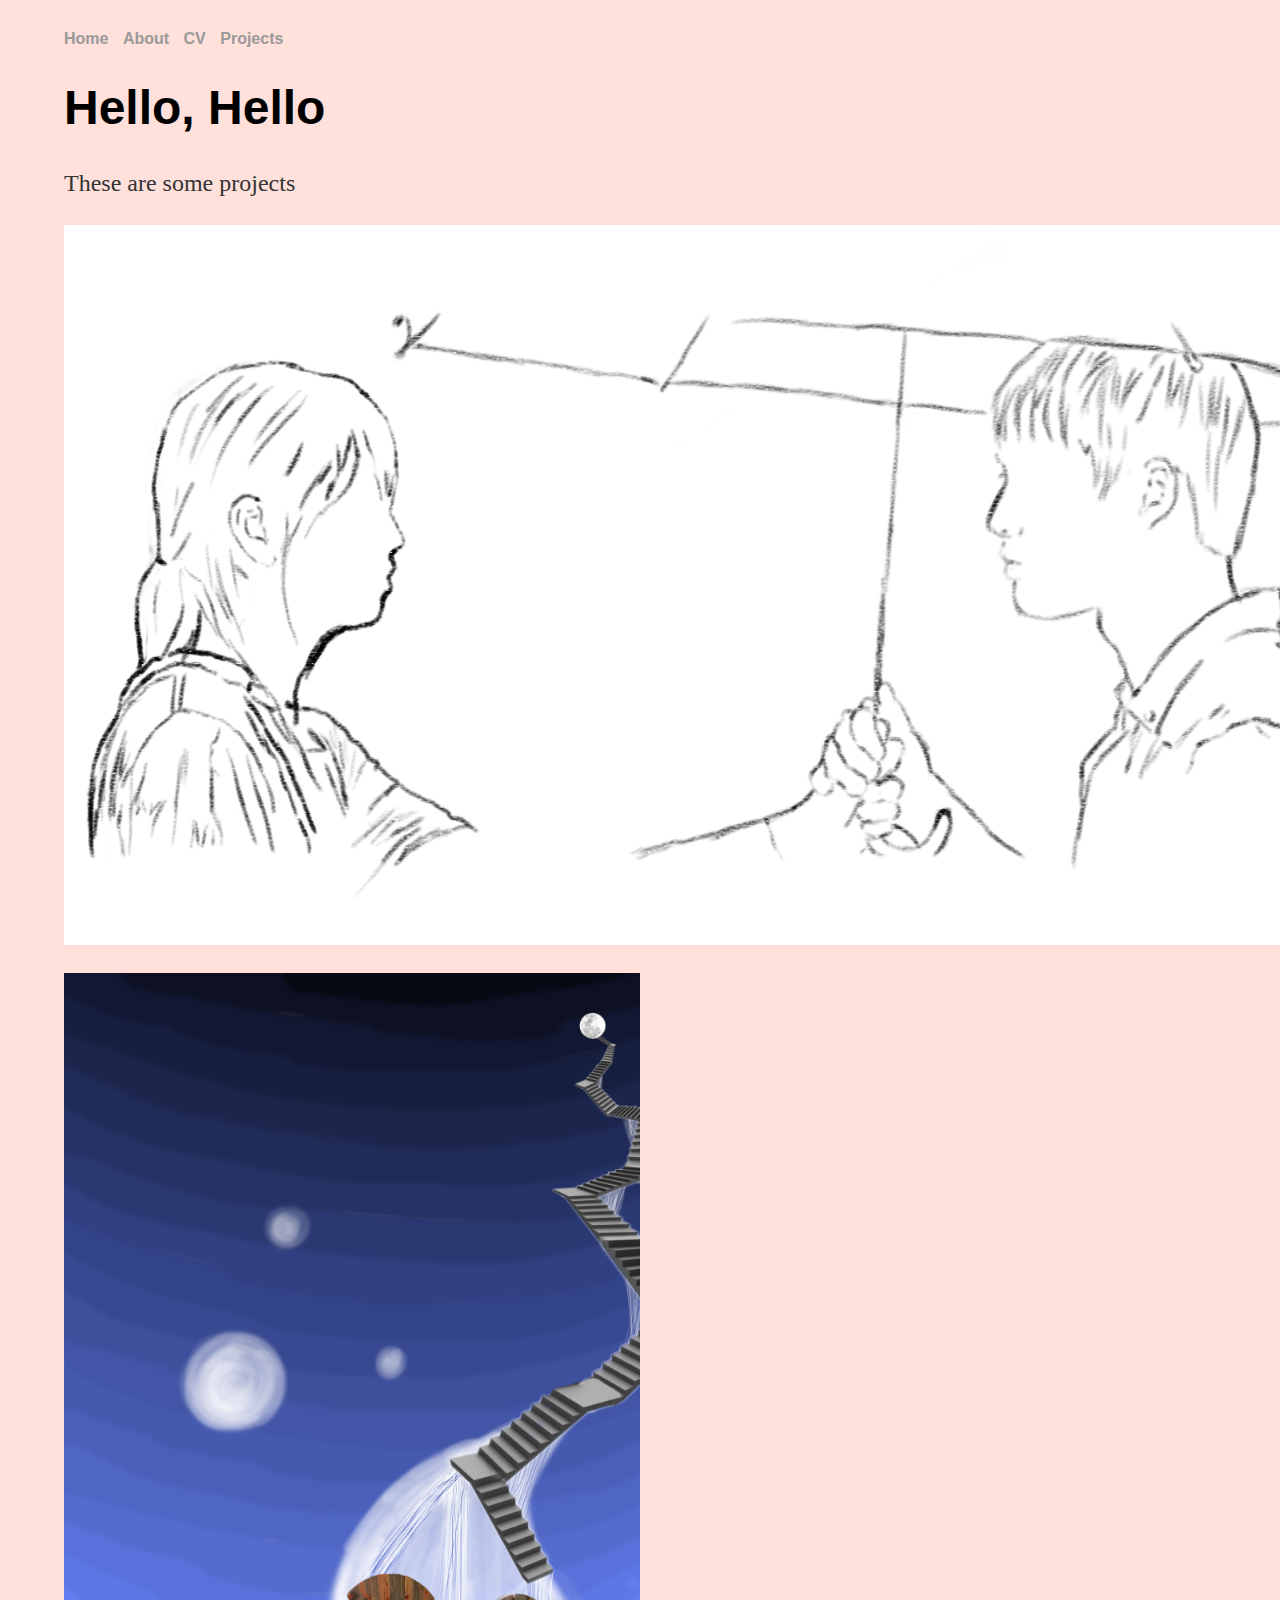
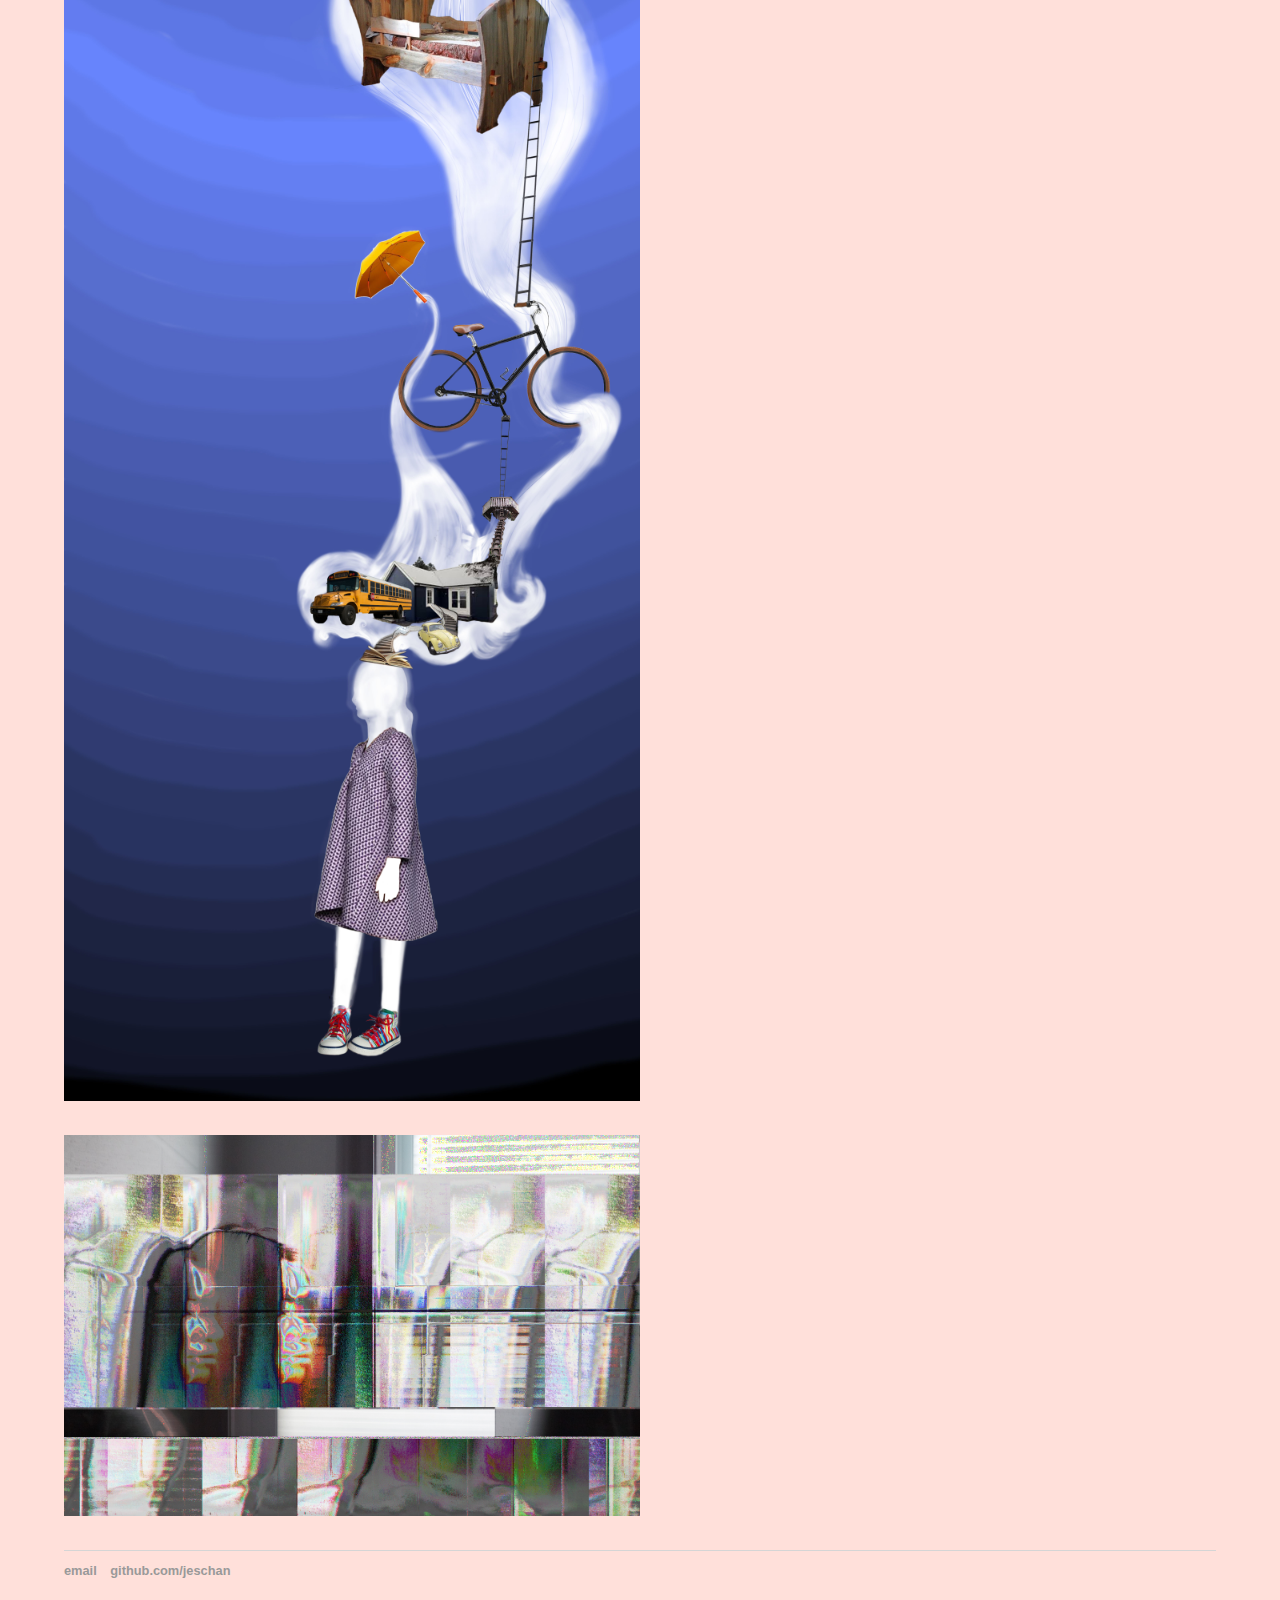
<file: project/index.html>
<!DOCTYPE html>
<html>
	<head>
		<title>Jessica Chan, Projects</title>
		<link rel="stylesheet" type="text/css" href="/css/main.css">
	</head>
	<body>
		<nav>
    		<ul>
        		<li><a href="/">Home</a></li>
	        	<li><a href="/about">About</a></li>
        		<li><a href="/cv">CV</a></li>
        		<li><a href="/projects">Projects</a></li>
    		</ul>
		</nav>
		<div class="container">
    		<div class="blurb">
        		<h1>Hello, Hello</h1>
				<p>These are some projects</p>
				<video>
					<source width="50%" height="50%" src="GIF 2.2.mp4" type="video/mp4">
				</video>
				<p>
				<img width="50%" height="50%" src="J_Chan_lightbox.jpg">
				<p>
				<img width="50%" height="50%" src="Screen Shot 2016-10-19 at 5.47.20 PM.png">
    		</div><!-- /.blurb -->
		</div><!-- /.container -->
		<footer>
    		<ul>
        		<li><a href="mailto:jk7chan@edu.uwaterloo.ca">email</a></li>
        		<li><a href="https://github.com/jeschan">github.com/jeschan</a></li>
			</ul>
		</footer>
	</body>
</html>
</file>
<file: css/main.css>
.img-circle {
    width: 100px;
    height: 100px;
    border-radius: 50%;
}

body {
    margin: 30px auto;
    width: 90%;
    background-color: rgba(255, 99, 71, 0.2);
}
nav ul, footer ul {
    font-family:'Helvetica', 'Arial', 'Sans-Serif';
    padding: 0px;
    list-style: none;
    font-weight: bold;
}
nav ul li, footer ul li {
    display: inline;
    margin-right: 10px;
}
a {
    text-decoration: none;
    color: #999;
}
a:hover {
    text-decoration: underline;
}
h1 {
    font-size: 3em;
    font-family:'Helvetica', 'Arial', 'Sans-Serif';
}
p {
    font-size: 1.5em;
    line-height: 1.4em;
    color: #333;
}

footer {
    border-top: 1px solid #d5d5d5;
    font-size: .8em;
}

ul.posts { 
    margin: 20px auto 40px; 
    font-size: 1.5em;
}

ul.posts li {
    list-style: none;
}
</file>
